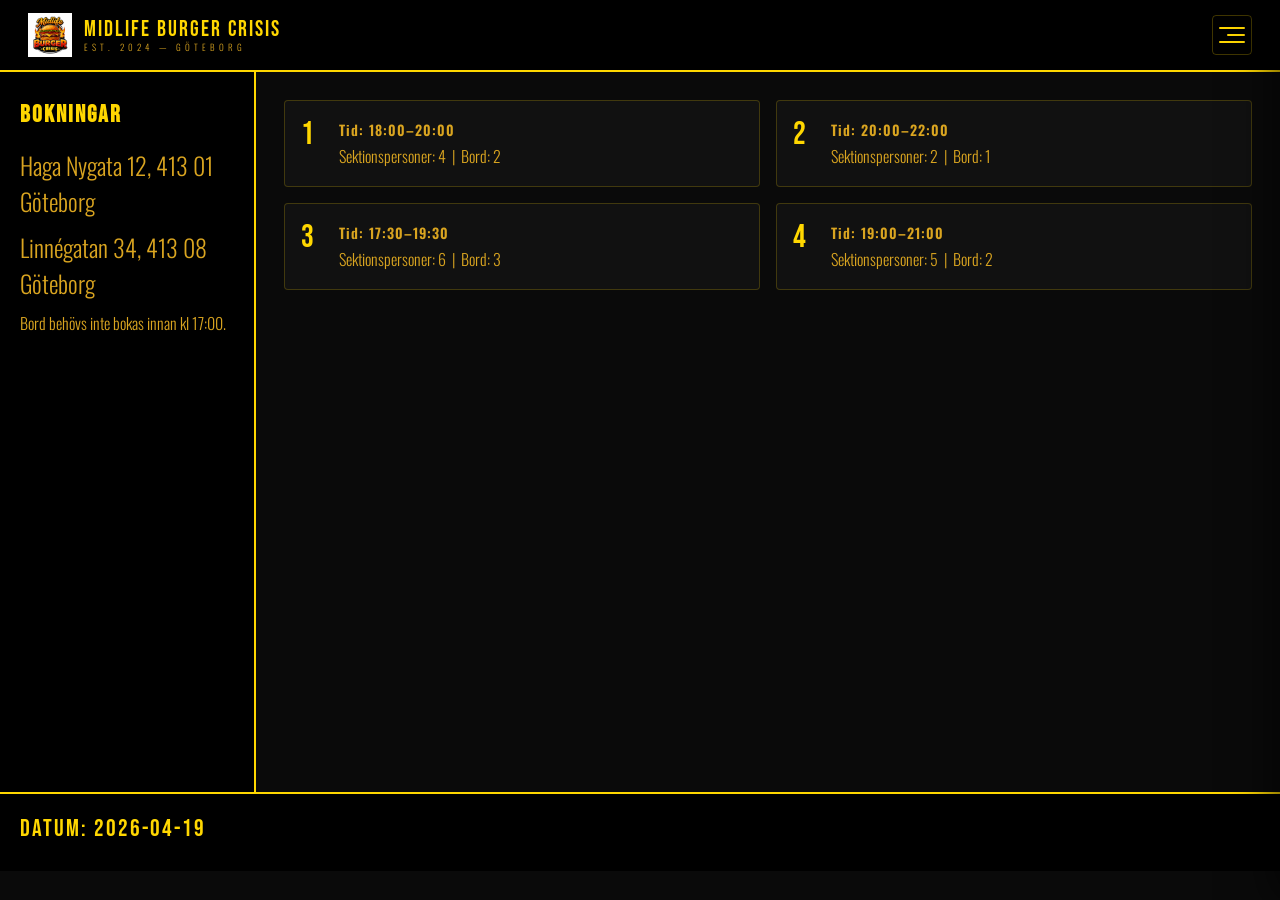
<file: lokaler.html>
<!DOCTYPE html>
<html lang="sv">
<head>
<meta charset="UTF-8">
<meta name="viewport" content="width=device-width, initial-scale=1.0">
<title>Bokningar – Midlife Burger Crisis</title>
<link rel="preconnect" href="https://fonts.googleapis.com">
<link href="https://fonts.googleapis.com/css2?family=Bebas+Neue&family=Oswald:wght@300;400;600&display=swap" rel="stylesheet">
<link rel="stylesheet" href="css/style.css">
</head>
<body>

<div class="nav-backdrop" id="backdrop"></div>

<div class="nav-overlay" id="navOverlay">
    <p class="nav-label">Navigera</p>
    <nav>
        <a href="index.html">Hem</a>
        <a href="meny.html">Meny</a>
        <a href="lokaler.html">Lokaler</a>
        <a href="om-oss.html">Om oss</a>
    </nav>
</div>

<header class="header">
    <a class="logo" href="index.html">
        <img class="logo-icon" src="img/Midlife Burger Crisis.png" alt="Midlife Burger Crisis logga">
        <div class="logo-text">
            <span class="logo-title">Midlife Burger Crisis</span>
            <span class="logo-sub">Est. 2024 &mdash; Göteborg</span>
        </div>
    </a>
    <div class="hamburger" id="hamburger" aria-label="Öppna meny" role="button" tabindex="0">
        <span></span>
        <span></span>
        <span></span>
    </div>
</header>

<main class="booking-layout">

 
    <aside class="booking-sidebar">
        <h2 class="text">Bokningar</h2>
        <H2 class="undertext">Haga Nygata 12, 413 01 Göteborg</H2>
        <H2 class="undertext">Linnégatan 34, 413 08 Göteborg</H2>
        <p class="undertext">Bord behövs inte bokas innan kl 17:00.</p>
    </aside>

   
    <section class="booking-grid">
        <div class="booking-card">
            <div class="booking-card-inner">
                <span class="booking-number">1</span>
                <div class="booking-info">
                    <p class="booking-title">Tid: 18:00–20:00</p>
                    <p class="undertext">Sektionspersoner: 4 &nbsp;|&nbsp; Bord: 2</p>
                </div>
            </div>
        </div>
        <div class="booking-card">
            <div class="booking-card-inner">
                <span class="booking-number">2</span>
                <div class="booking-info">
                    <p class="booking-title">Tid: 20:00–22:00</p>
                    <p class="undertext">Sektionspersoner: 2 &nbsp;|&nbsp; Bord: 1</p>
                </div>
            </div>
        </div>
        <div class="booking-card">
            <div class="booking-card-inner">
                <span class="booking-number">3</span>
                <div class="booking-info">
                    <p class="booking-title">Tid: 17:30–19:30</p>
                    <p class="undertext">Sektionspersoner: 6 &nbsp;|&nbsp; Bord: 3</p>
                </div>
            </div>
        </div>
        <div class="booking-card">
            <div class="booking-card-inner">
                <span class="booking-number">4</span>
                <div class="booking-info">
                    <p class="booking-title">Tid: 19:00–21:00</p>
                    <p class="undertext">Sektionspersoner: 5 &nbsp;|&nbsp; Bord: 2</p>
                </div>
            </div>
        </div>
    </section>

</main>

<footer class="footer">
    <p class="text">Datum: 2026-04-19</p>
</footer>

<script>
    const hamburger = document.getElementById('hamburger');
    const navOverlay = document.getElementById('navOverlay');
    const backdrop   = document.getElementById('backdrop');

    function toggleMenu() {
        const isOpen = navOverlay.classList.toggle('open');
        hamburger.classList.toggle('open', isOpen);
        backdrop.classList.toggle('open', isOpen);
        document.body.style.overflow = isOpen ? 'hidden' : '';
    }

    hamburger.addEventListener('click', toggleMenu);
    backdrop.addEventListener('click', toggleMenu);
    document.addEventListener('keydown', e => {
        if (e.key === 'Escape' && navOverlay.classList.contains('open')) toggleMenu();
    });
</script>
</body>
</html>
</file>
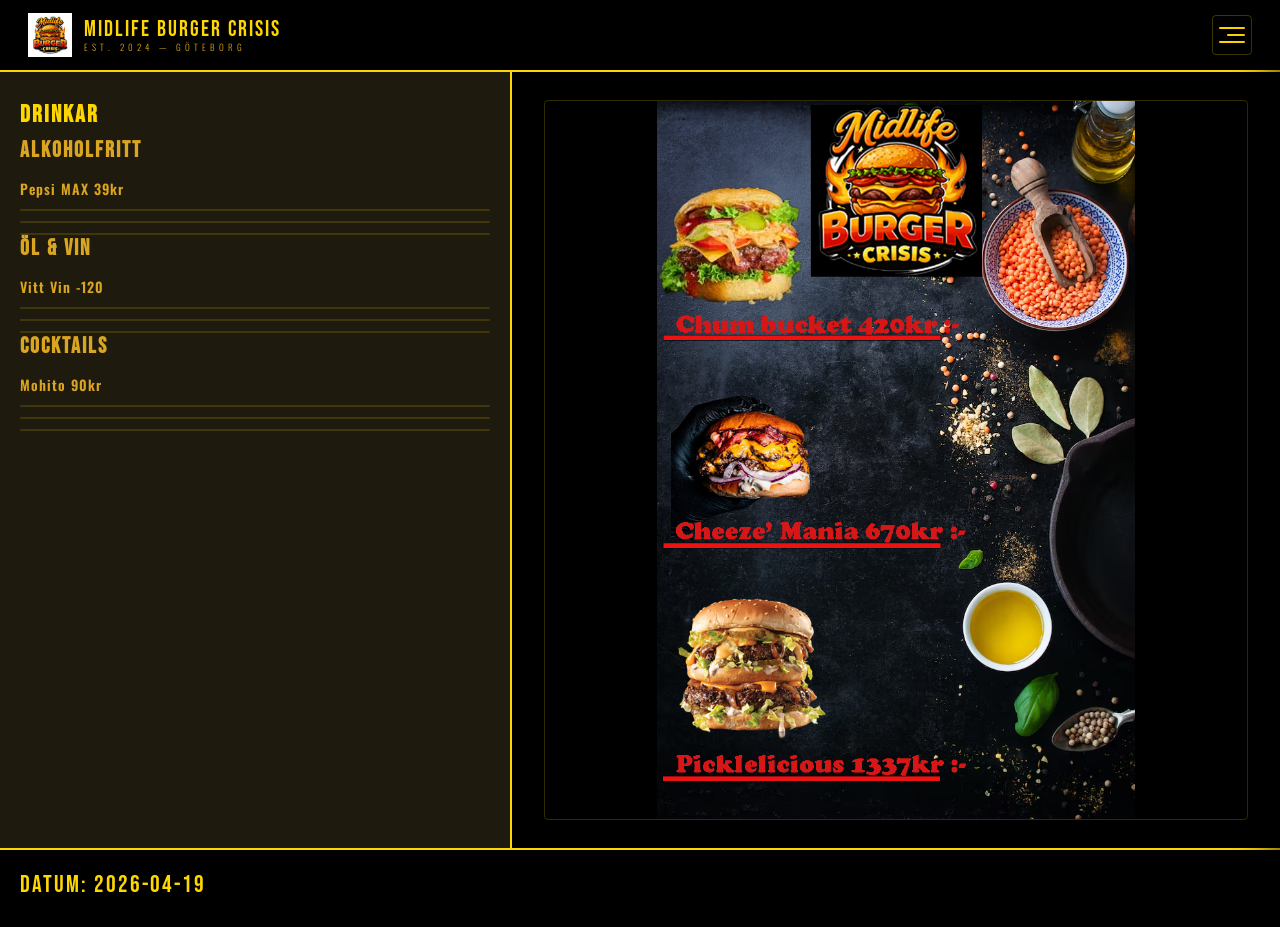
<file: meny.html>
<!DOCTYPE html>
<html lang="sv">
<head>
<meta charset="UTF-8">
<meta name="viewport" content="width=device-width, initial-scale=1.0">
<title>Meny – Midlife Burger Crisis</title>
<link rel="preconnect" href="https://fonts.googleapis.com">
<link href="https://fonts.googleapis.com/css2?family=Bebas+Neue&family=Oswald:wght@300;400;600&display=swap" rel="stylesheet">
<link rel="stylesheet" href="css/style.css">
</head>
<body>

<div class="nav-backdrop" id="backdrop"></div>

<div class="nav-overlay" id="navOverlay">
    <p class="nav-label">Navigera</p>
    <nav>
        <a href="index.html">Hem</a>
        <a href="meny.html">Meny</a>
        <a href="lokaler.html">Lokaler</a>
        <a href="om-oss.html">Om oss</a>
    </nav>
</div>

<header class="header">
    <a class="logo" href="index.html">
        <img class="logo-icon" src="img/Midlife Burger Crisis.png" alt="Midlife Burger Crisis logga">
        <div class="logo-text">
            <span class="logo-title">Midlife Burger Crisis</span>
            <span class="logo-sub">Est. 2024 &mdash; Göteborg</span>
        </div>
    </a>
    <div class="hamburger" id="hamburger" aria-label="Öppna meny" role="button" tabindex="0">
        <span></span>
        <span></span>
        <span></span>
    </div>
</header>

<main class="meny-layout">


    <aside class="meny-aside">
        <h2 class="text">Drinkar</h2>
    
        <div class="meny-sektion">
            <h3 class="meny-kategori">Alkoholfritt</h3>
            <h2 class="booking-title">Pepsi MAX 39kr</h2>
            <div class="meny-rad"></div>
            <div class="meny-rad"></div>
            <div class="meny-rad"></div>
        </div>
    
        <div class="meny-sektion">
            <h3 class="meny-kategori">Öl & Vin</h3>
            <h2 class="booking-title">Vitt Vin -120</h2>
            <div class="meny-rad"></div>
            <div class="meny-rad"></div>
            <div class="meny-rad"></div>
        </div>
    
        <div class="meny-sektion">
            <h3 class="meny-kategori">Cocktails</h3>
            <h2 class="booking-title">Mohito 90kr</h2>
            <div class="meny-rad"></div>
            <div class="meny-rad"></div>
            <div class="meny-rad"></div>
        </div>
    </aside>


    <section class="meny-content">
        <div class="meny-bild-wrapper">
            <img src="img/burgermeny.png" alt="Vår meny" class="meny-bild">
        </div>
    </section>

</main>

<footer class="footer">
    <p class="text">Datum: 2026-04-19</p>
</footer>

<script>
    const hamburger = document.getElementById('hamburger');
    const navOverlay = document.getElementById('navOverlay');
    const backdrop   = document.getElementById('backdrop');

    function toggleMenu() {
        const isOpen = navOverlay.classList.toggle('open');
        hamburger.classList.toggle('open', isOpen);
        backdrop.classList.toggle('open', isOpen);
        document.body.style.overflow = isOpen ? 'hidden' : '';
    }

    hamburger.addEventListener('click', toggleMenu);
    backdrop.addEventListener('click', toggleMenu);
    document.addEventListener('keydown', e => {
        if (e.key === 'Escape' && navOverlay.classList.contains('open')) toggleMenu();
    });
</script>
</body>
</html>
</file>
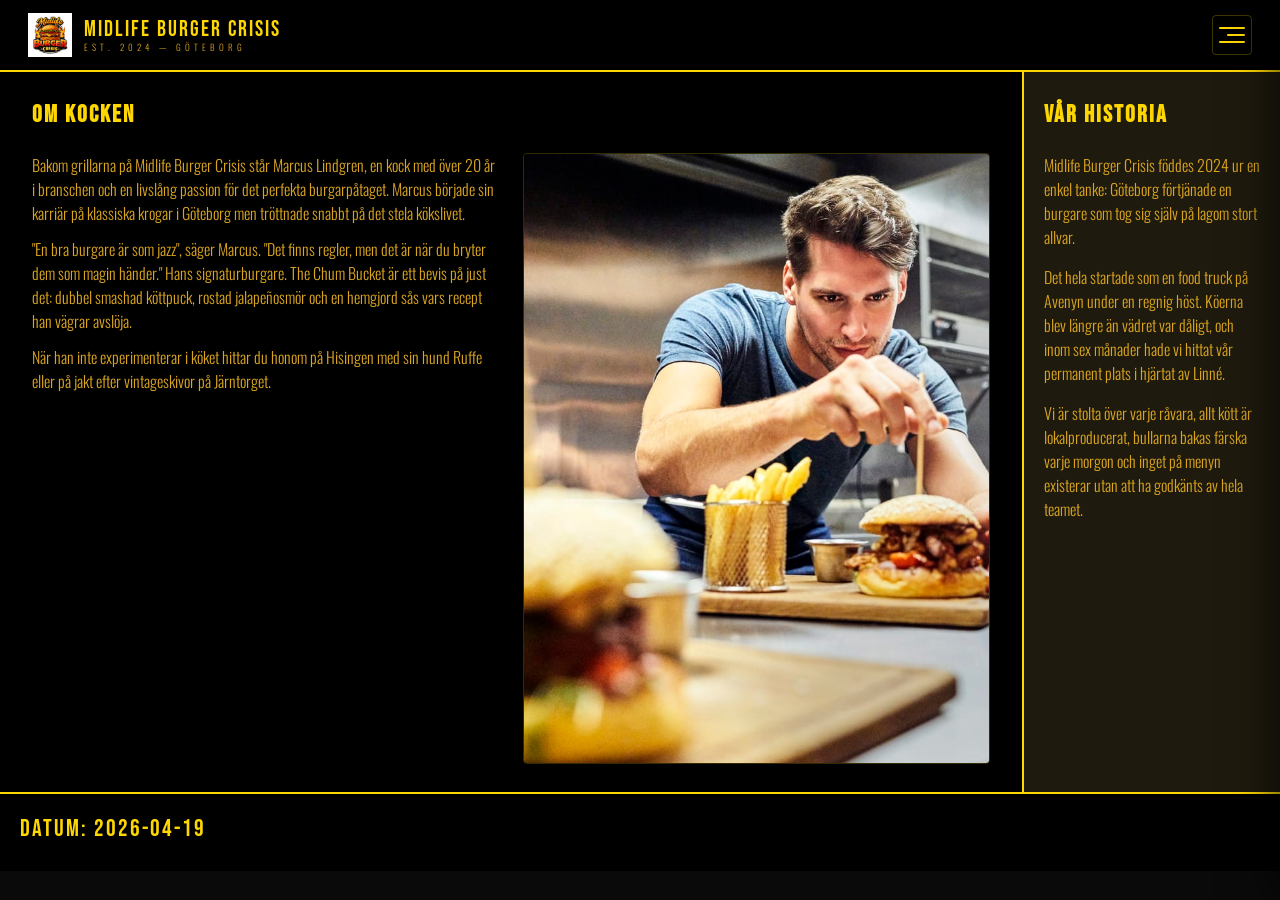
<file: om-oss.html>
<!DOCTYPE html>
<html lang="sv">
<head>
<meta charset="UTF-8">
<meta name="viewport" content="width=device-width, initial-scale=1.0">
<title>Om oss – Midlife Burger Crisis</title>
<link rel="preconnect" href="https://fonts.googleapis.com">
<link href="https://fonts.googleapis.com/css2?family=Bebas+Neue&family=Oswald:wght@300;400;600&display=swap" rel="stylesheet">
<link rel="stylesheet" href="css/style.css">
</head>
<body>

<div class="nav-backdrop" id="backdrop"></div>

<div class="nav-overlay" id="navOverlay">
    <p class="nav-label">Navigera</p>
    <nav>
        <a href="index.html">Hem</a>
        <a href="meny.html">Meny</a>
        <a href="lokaler.html">Lokaler</a>
        <a href="om-oss.html">Om oss</a>
    </nav>
</div>

<header class="header">
    <a class="logo" href="index.html">
        <img class="logo-icon" src="img/Midlife Burger Crisis.png" alt="Midlife Burger Crisis logga">
        <div class="logo-text">
            <span class="logo-title">Midlife Burger Crisis</span>
            <span class="logo-sub">Est. 2024 &mdash; Göteborg</span>
        </div>
    </a>
    <div class="hamburger" id="hamburger" aria-label="Öppna meny" role="button" tabindex="0">
        <span></span>
        <span></span>
        <span></span>
    </div>
</header>

<main class="omoss-layout">

    <section class="omoss-section">
        <h2 class="text">Om Kocken</h2>
        <div class="omoss-kock-wrapper">
            <div class="omoss-kock-text">
                <p class="undertext">
                    Bakom grillarna på Midlife Burger Crisis står Marcus Lindgren, en kock med över 20 år i branschen och en
                    livslång passion för det perfekta burgarpåtaget. Marcus började sin karriär på klassiska krogar i Göteborg
                    men tröttnade snabbt på det stela kökslivet.
                </p>
                <p class="undertext">
                    "En bra burgare är som jazz", säger Marcus. "Det finns regler, men det är när du bryter dem som magin
                    händer." Hans signaturburgare. The Chum Bucket är ett bevis på just det: dubbel smashad köttpuck, rostad
                    jalapeñosmör och en hemgjord sås vars recept han vägrar avslöja.
                </p>
                <p class="undertext">
                    När han inte experimenterar i köket hittar du honom på Hisingen med sin hund Ruffe eller på jakt efter
                    vintageskivor på Järntorget.
                </p>
            </div>
            <div class="omoss-kock-bild">
                <img src="img/MidlifeBurgerCrisis_mansomprepparburgare.jpg" alt="Kocken Marcus" class="omoss-kock-img">
            </div>
        </div>
    </section>

    <aside class="omoss-aside">
        <h2 class="text">Vår Historia</h2>
        <p class="undertext">
            Midlife Burger Crisis föddes 2024 ur en enkel tanke: Göteborg förtjänade en burgare som tog sig själv på
            lagom stort allvar.
        </p>
        <p class="undertext">
            Det hela startade som en food truck på Avenyn under en regnig höst. Köerna blev längre än vädret var dåligt,
            och inom sex månader hade vi hittat vår permanent plats i hjärtat av Linné.
        </p>
        <p class="undertext">
            Vi är stolta över varje råvara, allt kött är lokalproducerat, bullarna bakas färska varje morgon och inget
            på menyn existerar utan att ha godkänts av hela teamet.
        </p>
    </aside>

</main>

<footer class="footer">
    <p class="text">Datum: 2026-04-19</p>
</footer>

<script>
    const hamburger = document.getElementById('hamburger');
    const navOverlay = document.getElementById('navOverlay');
    const backdrop   = document.getElementById('backdrop');

    function toggleMenu() {
        const isOpen = navOverlay.classList.toggle('open');
        hamburger.classList.toggle('open', isOpen);
        backdrop.classList.toggle('open', isOpen);
        document.body.style.overflow = isOpen ? 'hidden' : '';
    }

    hamburger.addEventListener('click', toggleMenu);
    backdrop.addEventListener('click', toggleMenu);
    document.addEventListener('keydown', e => {
        if (e.key === 'Escape' && navOverlay.classList.contains('open')) toggleMenu();
    });
</script>
</body>
</html>
</file>
<file: css/style.css>
* {
    margin: 0;
    padding: 0;
    box-sizing: border-box;
}

body {
    background: #0a0a0a;
    font-family: 'Oswald', sans-serif;
}


.header {
    display: flex;
    justify-content: space-between;
    align-items: center;
    padding: 0 28px;
    height: 72px;
    background: #000;
    border-bottom: 2px solid gold;
    position: relative;
    z-index: 100;
}


.logo {
    display: flex;
    align-items: center;
    gap: 12px;
    text-decoration: none;
}

.logo-icon {
    width: 44px;
    height: 44px;
    flex-shrink: 0;
}

.logo-text {
    display: flex;
    flex-direction: column;
    line-height: 1;
}

.logo-title {
    font-family: 'Bebas Neue', sans-serif;
    font-size: 22px;
    letter-spacing: 2px;
    color: gold;
}

.logo-sub {
    font-family: 'Oswald', sans-serif;
    font-size: 9px;
    font-weight: 300;
    letter-spacing: 4px;
    color: goldenrod;
    text-transform: uppercase;
    margin-top: 2px;
}


.hamburger {
    display: flex;
    flex-direction: column;
    justify-content: center;
    gap: 5px;
    width: 40px;
    height: 40px;
    cursor: pointer;
    padding: 6px;
    border: 1px solid rgba(255, 215, 0, 0.25);
    border-radius: 4px;
    transition: border-color 0.2s;
    background: none;
    z-index: 200;
}

.hamburger:hover {
    border-color: gold;
}

.hamburger span {
    display: block;
    height: 2px;
    background: gold;
    border-radius: 2px;
    transition: transform 0.35s cubic-bezier(.77, 0, .175, 1),
                opacity 0.35s ease,
                width 0.35s ease;
    transform-origin: center;
}



.hamburger span:nth-child(2) {
    width: 70%;
    align-self: flex-end;
}


/* Open-state animation */
.hamburger.open span:nth-child(1) {
    transform: translateY(7px) rotate(45deg);
}
.hamburger.open span:nth-child(2) {
    opacity: 0;
    transform: scaleX(0);
}
.hamburger.open span:nth-child(3) {
    transform: translateY(-7px) rotate(-45deg);
}

.nav-overlay {
    position: fixed;
    top: 0;
    right: 0;
    height: 100vh;
    width: 300px;
    background: #0d0d0d;
    border-left: 2px solid gold;
    z-index: 150;
    display: flex;
    flex-direction: column;
    padding: 100px 40px 40px;
    transform: translateX(100%);
    transition: transform 0.4s cubic-bezier(.77, 0, .175, 1);
    box-shadow: -8px 0 40px rgba(0, 0, 0, 0.6);
}


.nav-overlay.open {
    transform: translateX(0);
}


.nav-overlay nav {
    display: flex;
    flex-direction: column;
    gap: 8px;
}


.nav-overlay nav a {
    font-family: 'Bebas Neue', sans-serif;
    font-size: 28px;
    letter-spacing: 3px;
    color: #666;
    text-decoration: none;
    padding: 10px 0;
    border-bottom: 1px solid #1a1a1a;
    transition: color 0.2s, padding-left 0.2s;
    position: relative;
}


.nav-overlay nav a::before {
    content: '';
    position: absolute;
    left: -40px;
    top: 50%;
    transform: translateY(-50%);
    width: 3px;
    height: 0;
    background: gold;
    transition: height 0.2s;
}


.nav-overlay nav a:hover {
    color: gold;
    padding-left: 12px;
}


.nav-overlay nav a:hover::before {
    height: 60%;
}


.nav-label {
    font-family: 'Oswald', sans-serif;
    font-size: 10px;
    letter-spacing: 5px;
    color: #333;
    text-transform: uppercase;
    margin-bottom: 16px;
}



.nav-backdrop {
    position: fixed;
    inset: 0;
    background: rgba(0, 0, 0, 0.6);
    z-index: 140;
    opacity: 0;
    pointer-events: none;
    transition: opacity 0.4s ease;
}


.nav-backdrop.open {
    opacity: 1;
    pointer-events: all;
}



.container {
    display: flex;
    height: 80vh;
}


.lokaler {
    width: 70%;
    background: #000;
    padding: 20px;
}


.bilder {
    width: 30%;
    background: #1e1a0e;
    padding: 20px;
}


.undertext {
    color: goldenrod;
    font-family: 'Oswald', sans-serif;
    font-weight: 300;
}


.text {
    color: gold;
    font-family: 'Bebas Neue', sans-serif;
    letter-spacing: 2px;
    font-size: 24px;
    margin-bottom: 8px;
}



.footer {
    padding: 20px;
    background: #000;
    border-top: 2px solid gold;
}



@media (max-width: 450px) {
    .logo-text { display: none; }
    .container { flex-direction: column; }
    .lokaler { width: 100%; height: 60%; }
    .bilder { width: 100%; height: 40%; }
    .nav-overlay { width: 100%; border-left: none; }
}


.booking-layout {
    display: flex;
    min-height: 80vh;
}

.booking-sidebar {
    width: 20%;
    background: #000;
    border-right: 2px solid gold;
    padding: 28px 20px;
    display: flex;
    flex-direction: column;
    gap: 10px;
}

.booking-grid {
    width: 80%;
    background: #0a0a0a;
    padding: 28px;
    display: grid;
    grid-template-columns: repeat(2, 1fr);
    gap: 16px;
    align-content: start;
}

.booking-card {
    background: #111;
    border: 1px solid rgba(255, 215, 0, 0.2);
    border-radius: 4px;
    padding: 18px 16px;
    transition: border-color 0.2s, background 0.2s;
}

.booking-card:hover {
    border-color: gold;
    background: #1a1500;
}

.booking-card-inner {
    display: flex;
    align-items: flex-start;
    gap: 14px;
}

.booking-number {
    font-family: 'Bebas Neue', sans-serif;
    font-size: 32px;
    color: gold;
    line-height: 1;
    min-width: 24px;
}

.booking-info {
    display: flex;
    flex-direction: column;
    gap: 4px;
}

.booking-title {
    font-family: 'Oswald', sans-serif;
    font-weight: 600;
    font-size: 14px;
    color: goldenrod;
    letter-spacing: 1px;
}

@media (max-width: 450px) {
    .booking-layout {
        flex-direction: column;
    }

    .booking-sidebar {
        width: 100%;
        border-right: none;
        border-bottom: 2px solid gold;
        padding: 20px 16px;
    }

    .booking-grid {
        width: 100%;
        grid-template-columns: 1fr;
        padding: 16px;
    }
}

.booking-card {
    cursor: pointer;
    transition: border-color 0.25s ease, background 0.25s ease, transform 0.2s ease, box-shadow 0.25s ease;
}

.booking-card:hover {
    border-color: gold;
    background: #1a1500;
    transform: translateY(-3px);
    box-shadow: 0 6px 24px rgba(255, 215, 0, 0.15);
}

.booking-card:hover .booking-number {
    color: #fff;
    transition: color 0.25s ease;
}

.booking-card:hover .booking-title {
    color: gold;
    transition: color 0.25s ease;
}

.booking-number {
    transition: color 0.25s ease;
}

.booking-title {
    transition: color 0.25s ease;
}


.meny-layout {
    display: flex;
    min-height: 80vh;
}

.meny-aside {
    width: 40%;
    background: #1e1a0e;
    border-right: 2px solid gold;
    padding: 28px 20px;
}

.meny-content {
    width: 60%;
    background: #000;
    padding: 28px 32px;
    display: flex;
    align-items: center;
    justify-content: center;
}

.meny-bild-wrapper {
    width: 100%;
    height: 100%;
    display: flex;
    align-items: center;
    justify-content: center;
}

.meny-bild {
    width: 100%;
    height: 100%;
    object-fit: contain;
    max-height: 80vh;
    border: 1px solid rgba(255, 215, 0, 0.2);
    border-radius: 4px;
}

@media (max-width: 450px) {
    .meny-content {
        width: 100%;
        padding: 16px;
        min-height: 50vh;
    }
}
.meny-rubrik {
    font-family: 'Bebas Neue', sans-serif;
    font-size: 32px;
    letter-spacing: 3px;
    color: gold;
    border-bottom: 1px solid rgba(255, 215, 0, 0.3);
    padding-bottom: 10px;
}

.meny-sektion {
    display: flex;
    flex-direction: column;
    gap: 10px;
}

.meny-kategori {
    font-family: 'Bebas Neue', sans-serif;
    font-size: 22px;
    letter-spacing: 2px;
    color: goldenrod;
    margin-bottom: 4px;
}

.meny-rad {
    height: 2px;
    background: rgba(255, 215, 0, 0.15);
    border-radius: 1px;
}

@media (max-width: 450px) {
    .meny-layout {
        flex-direction: column;
    }

    .meny-aside {
        width: 40%;
        background: #1e1a0e;
        border-right: 2px solid gold;
        padding: 28px 32px;
        display: flex;
        flex-direction: column;
        gap: 32px;
    }
    
    .meny-aside .text {
        border-bottom: 1px solid rgba(255, 215, 0, 0.3);
        padding-bottom: 10px;
    }

    .meny-content {
        width: 100%;
        padding: 20px 16px;
        gap: 24px;
    }
}

.omoss-layout {
    display: flex;
    min-height: 80vh;
}

.omoss-section {
    width: 80%;
    background: #000;
    border-right: 2px solid gold;
    padding: 28px 32px;
    display: flex;
    flex-direction: column;
    gap: 16px;
}

.omoss-aside {
    width: 20%;
    background: #1e1a0e;
    padding: 28px 20px;
    display: flex;
    flex-direction: column;
    gap: 16px;
}

.omoss-rad {
    height: 2px;
    background: rgba(255, 215, 0, 0.15);
    border-radius: 1px;
}

.omoss-rad--kort {
    width: 60%;
}

.omoss-bild-placeholder {
    flex: 1;
    border: 1px solid rgba(255, 215, 0, 0.2);
    border-radius: 4px;
    background: #111;
}

@media (max-width: 450px) {
    .omoss-layout {
        flex-direction: row;
    }

    .omoss-section {
        width: 50%;
        border-right: 2px solid gold;
        padding: 16px;
    }

    .omoss-aside {
        width: 50%;
        padding: 16px;
    }
}

.omoss-kock-wrapper {
    display: flex;
    gap: 24px;
    flex: 1;
}

.omoss-kock-text {
    width: 50%;
    display: flex;
    flex-direction: column;
    gap: 12px;
}

.omoss-kock-bild {
    width: 50%;
    border: 1px solid rgba(255, 215, 0, 0.2);
    border-radius: 4px;
    overflow: hidden;
}

.omoss-kock-img {
    width: 100%;
    height: 100%;
    object-fit: cover;
}

@media (max-width: 450px) {
    .omoss-kock-wrapper {
        flex-direction: column;
    }

    .omoss-kock-text,
    .omoss-kock-bild {
        width: 100%;
    }

    .omoss-kock-bild {
        min-height: 200px;
    }
}

.bilder {
    display: flex;
    flex-direction: column;
    gap: 12px;
    padding: 20px;
    width: 30%;
    background: #1e1a0e;
}

.lokal-bild-wrapper {
    width: 100%;
    flex: 1;
    min-height: 150px;
    overflow: hidden;
    border: 1px solid rgba(255, 215, 0, 0.2);
    border-radius: 4px;
}

.lokal-bild {
    width: 100%;
    height: 100%;
    object-fit: cover;
    display: block;
}
</file>
